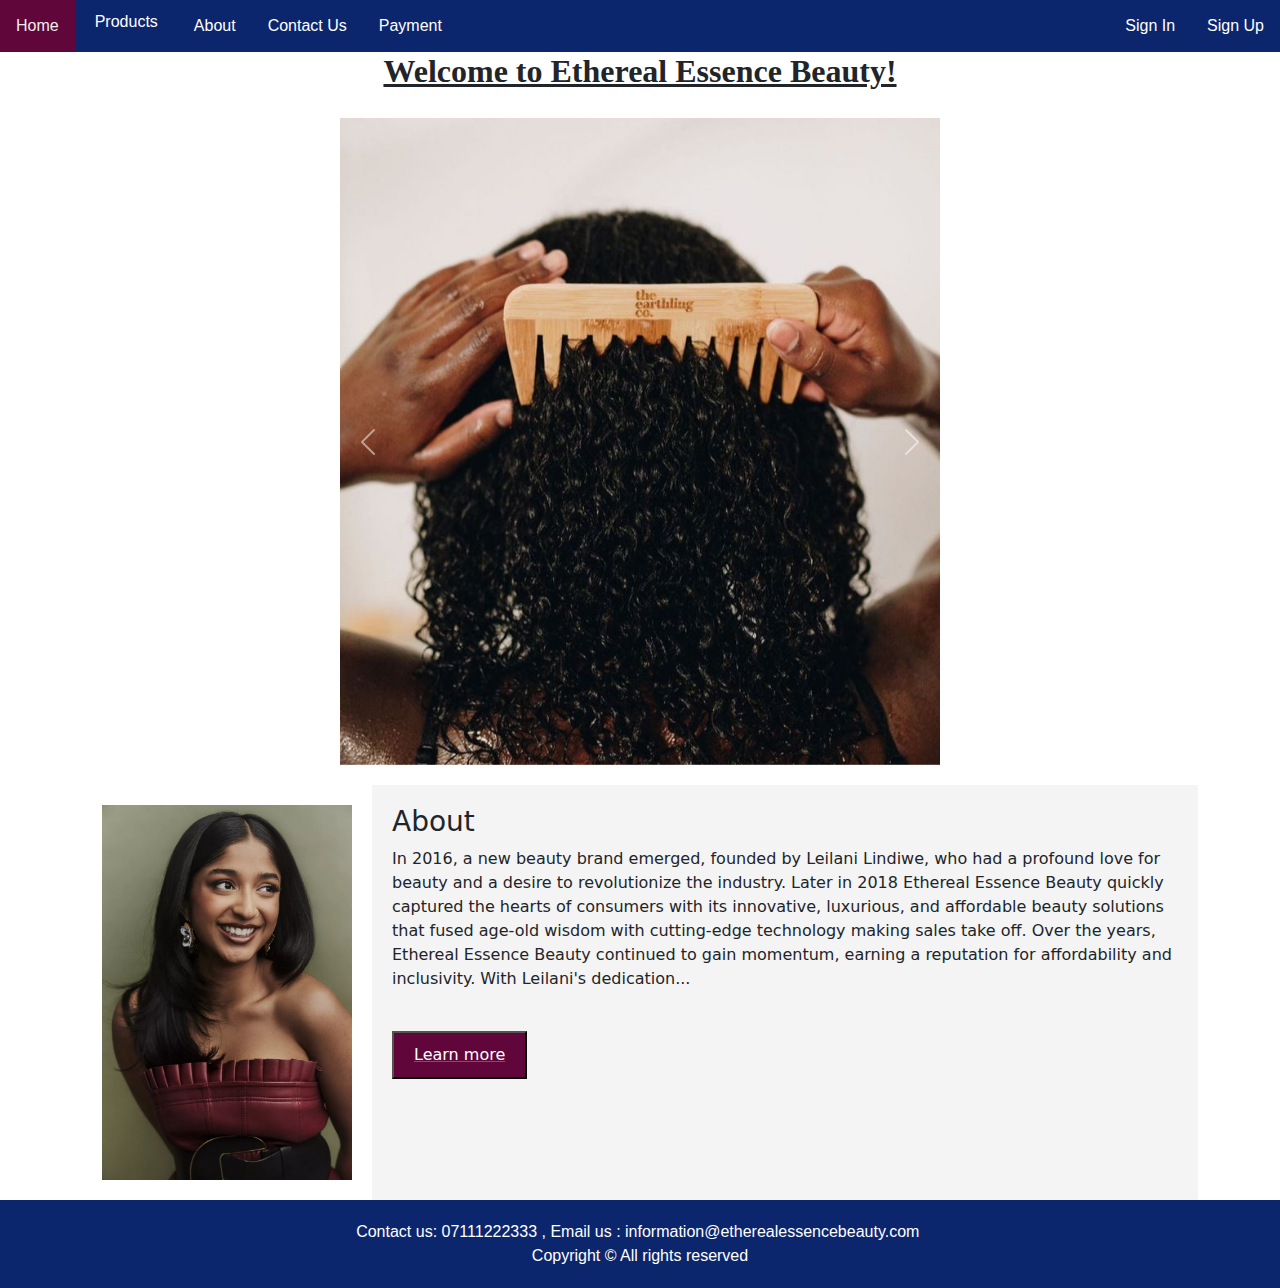
<file: index.html>
<!DOCTYPE html>
<html lang="en">
<head>
    <meta charset="UTF-8">
    <meta name="viewport" content="width=device-width, initial-scale=1.0">
    <title>home</title>
    <link rel="stylesheet" href="css/index.css"> <!--link to css file-->
    <link href="https://cdn.jsdelivr.net/npm/bootstrap@5.3.3/dist/css/bootstrap.min.css" rel="stylesheet" integrity="sha384-QWTKZyjpPEjISv5WaRU9OFeRpok6YctnYmDr5pNlyT2bRjXh0JMhjY6hW+ALEwIH" crossorigin="anonymous">
  </head>
</head>
<body>
    <script src="https://cdn.jsdelivr.net/npm/bootstrap@5.3.3/dist/js/bootstrap.bundle.min.js" integrity="sha384-YvpcrYf0tY3lHB60NNkmXc5s9fDVZLESaAA55NDzOxhy9GkcIdslK1eN7N6jIeHz" crossorigin="anonymous"></script>
    
    <script src="https://cdn.jsdelivr.net/npm/@popperjs/core@2.11.8/dist/umd/popper.min.js" integrity="sha384-I7E8VVD/ismYTF4hNIPjVp/Zjvgyol6VFvRkX/vR+Vc4jQkC+hVqc2pM8ODewa9r" crossorigin="anonymous"></script>
    <script src="https://cdn.jsdelivr.net/npm/bootstrap@5.3.3/dist/js/bootstrap.min.js" integrity="sha384-0pUGZvbkm6XF6gxjEnlmuGrJXVbNuzT9qBBavbLwCsOGabYfZo0T0to5eqruptLy" crossorigin="anonymous"></script>
    
    
    <nav class="topnav">
        <a href="index.html">Home</a>
        <div class="dropdown">
            <button class="dropbtn">Products 
                <i class="fa fa-caret-down"></i>
            </button>
            <div class="dropdown-content">
                <a href="products.html">All Products</a>
                <a href="haircare.html">Hair Care</a>
                <a href="makeup.html">Makeup</a>
                <a href="skincare.html">Skin Care</a>
            </div>
        </div>
        <a href="about.html">About</a>
        <a href="contact_us.html">Contact Us</a>
        <a href="payment.html">Payment</a>
        
        <div class="topnav-right">
            <a href="sign_in.html">Sign In</a>
            <a href="sign_up.html">Sign Up</a>
        </div>
    </nav>
    
    <h2><b>Welcome to Ethereal Essence Beauty!</b></h2>

    <div id="carouselExampleControls" class="carousel slide" data-bs-ride="carousel">
        <div class="carousel-inner">
            <div class="carousel-item active">
             
              <img src="images/Curly_Hair_Goals.jpeg" class="d-block w-100"alt="" class="image1">
  
            </div>
            <div class="carousel-item">
                <img src="images/shades.jpeg" class="d-block w-100"alt="" class="image2">
            </div>
            <div class="carousel-item">
                <img src="images/Clean_Girl_Aesthetic.jpeg" class="d-block w-100"alt="" class="image3">
  
            </div>
          </div>
        <button class="carousel-control-prev" type="button" data-bs-target="#carouselExampleControls" data-bs-slide="prev">
          <span class="carousel-control-prev-icon" aria-hidden="true"></span>
          <span class="visually-hidden">Previous</span>
        </button>
        <button class="carousel-control-next" type="button" data-bs-target="#carouselExampleControls" data-bs-slide="next">
          <span class="carousel-control-next-icon" aria-hidden="true"></span>
          <span class="visually-hidden">Next</span>
        </button>
      </div>
    <div class="container">
        <div class="image-container">
            <img src="images/owner.jpeg" alt="" class="image4"> 
         </div>

        <div class="sidebar">
            <h3>About</h3>
            <p>In 2016, a new beauty brand emerged, founded by Leilani Lindiwe, who had a profound love for beauty and a desire to revolutionize the industry. Later in 2018 Ethereal Essence Beauty quickly captured the hearts of consumers with its innovative, luxurious, and affordable beauty solutions that fused age-old wisdom with cutting-edge technology making sales take off. 
                Over the years, Ethereal Essence Beauty continued to gain momentum, earning a reputation for affordability and inclusivity. With Leilani's dedication...
            </p>
                <br>
                <a href="about.html">
                <button>Learn more</button>
                </a>
            </div>
    </div>
    
<footer class="col-md-12"> Contact us: 07111222333 , Email us : information@etherealessencebeauty.com&nbsp;
    <div class="row">
		<br>
      <div class="col-md-12">Copyright &copy; All rights reserved</div>
    </div>
</footer>
</body>
</html>
</file>
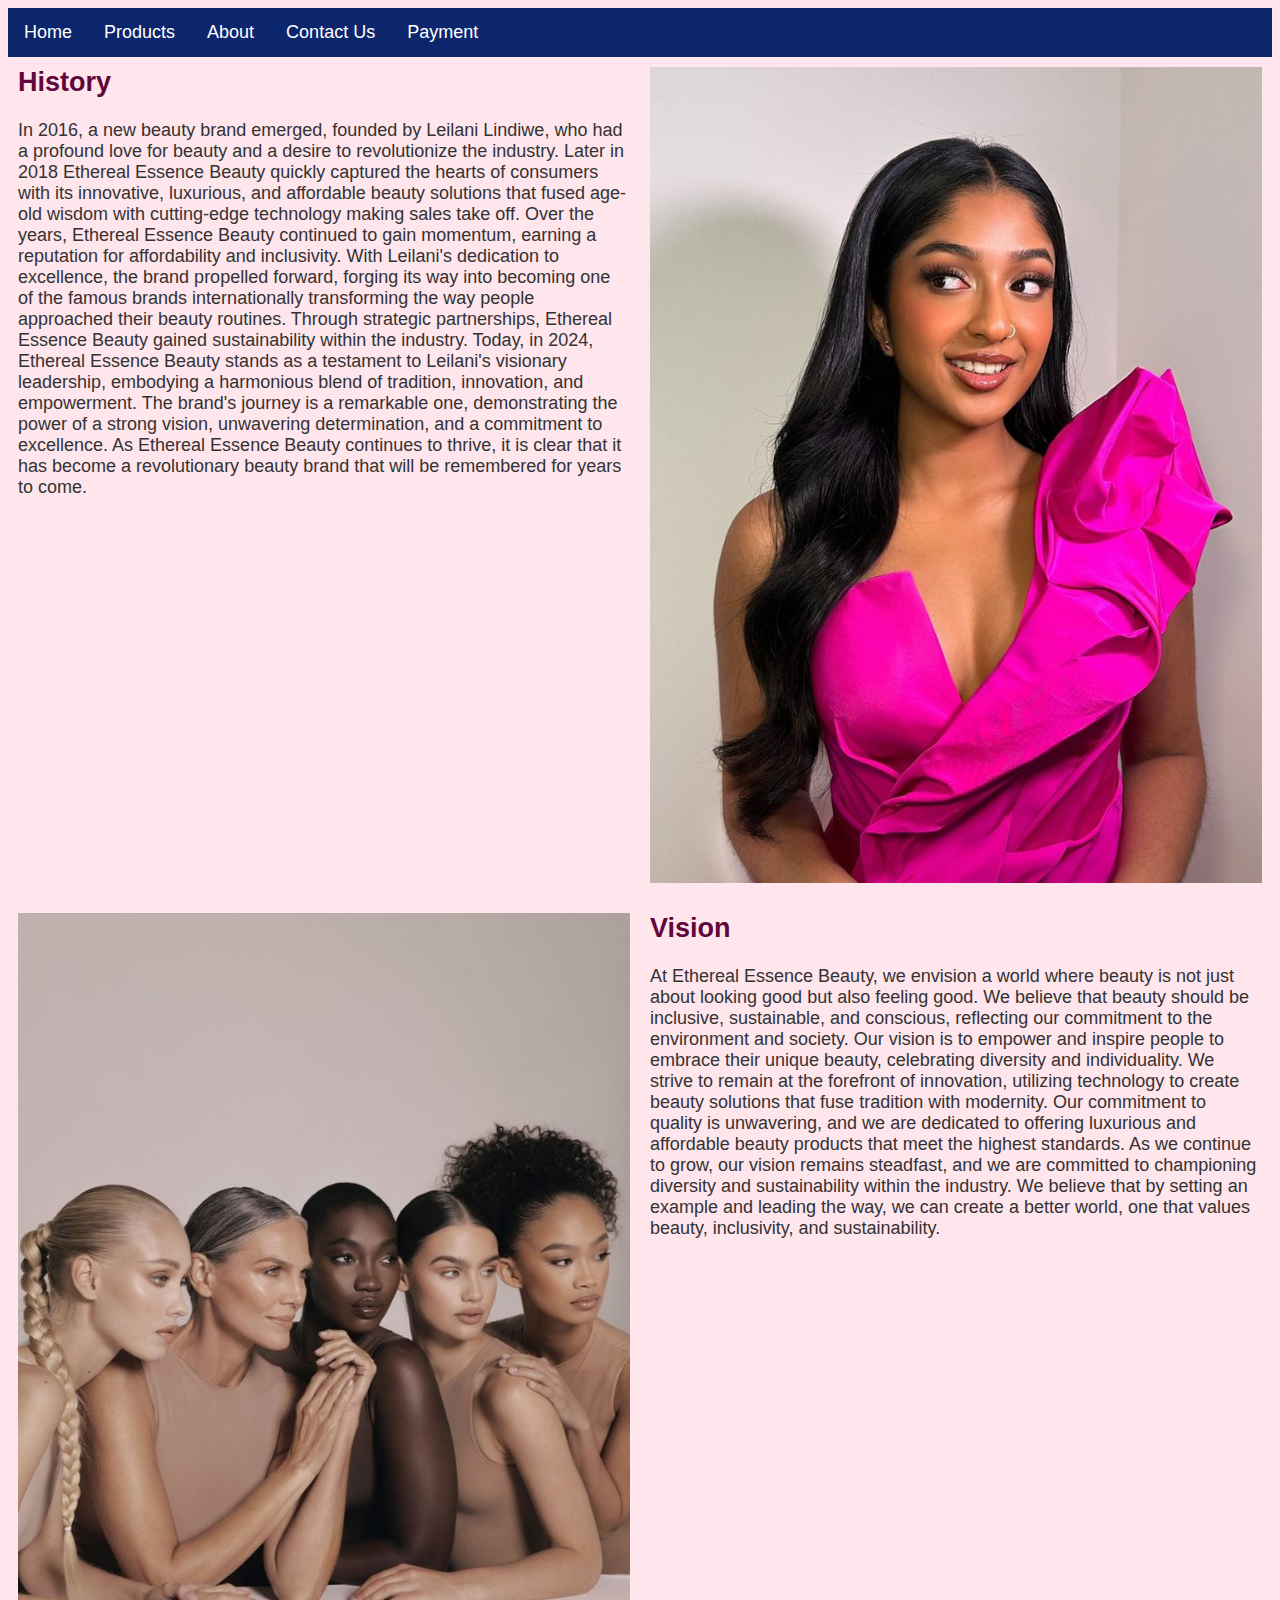
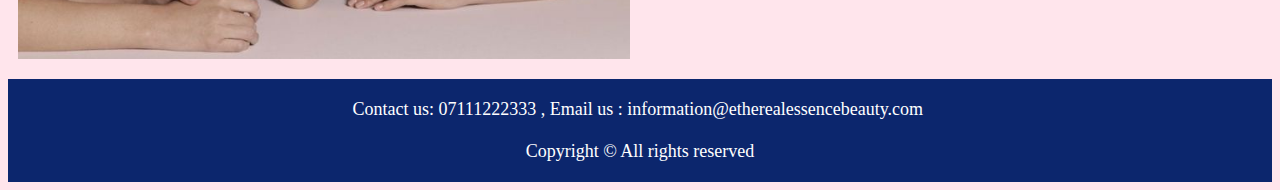
<file: about.html>
<!DOCTYPE html>
<html lang="en">
<head>
    <meta charset="UTF-8">
    <meta name="viewport" content="width=device-width, initial-scale=1.0">
    <link rel="stylesheet" href="css/about.css">
    
    <title>About</title>
    <div class="topnav">
        <a href="index.html">Home</a>
        <a href="products.html">Products</a>
        <a href="about.html">About</a>
        <a href="contact_us.html">Contact Us</a>
        <a href="payment.html">Payment</a>
        
       
    </div>
</head>
<body>
    
    <div class="container">
        <div class="column">
            <h2>History</h2>
            <p>In 2016, a new beauty brand emerged, founded by Leilani Lindiwe, who had a profound love for beauty and a desire to revolutionize the industry.
                 Later in 2018 Ethereal Essence Beauty quickly captured the hearts of consumers with its innovative, luxurious, and affordable beauty solutions that fused age-old wisdom with cutting-edge technology making sales take off. 
                Over the years, Ethereal Essence Beauty continued to gain momentum, earning a reputation for affordability and inclusivity. 
                With Leilani's dedication to excellence, the brand propelled forward, forging its way into becoming one of the famous brands internationally transforming the way people approached their beauty routines. 
                Through strategic partnerships, Ethereal Essence Beauty gained sustainability within the industry. Today, in 2024, Ethereal Essence Beauty stands as a testament to Leilani's visionary leadership, embodying a harmonious blend of tradition, innovation, and empowerment. The brand's journey is a remarkable one, demonstrating the power of a strong vision, unwavering determination, and a commitment to excellence. As Ethereal Essence Beauty continues to thrive, it is clear that it has become a revolutionary beauty brand that will be remembered for years to come.</p>
        </div>
        <div class="column">
            <img src="images/founder2.jpeg" alt="" class="image1">
        </div>
    </div>
    <div class="container">
        
    <div class="column">
           <img src="images/inclusivity.jpeg" alt="" class="image1">
</div>
    <div class="column">
            <h2>Vision</h2>
            <p>At Ethereal Essence Beauty, we envision a world where beauty is not just about looking good but also feeling good. 
                We believe that beauty should be inclusive, sustainable, and conscious, reflecting our commitment to the environment and society. 
                Our vision is to empower and inspire people to embrace their unique beauty, celebrating diversity and individuality.
                We strive to remain at the forefront of innovation, utilizing technology to create beauty solutions that fuse tradition with modernity. 
                Our commitment to quality is unwavering, and we are dedicated to offering luxurious and affordable beauty products that meet the highest standards.
                As we continue to grow, our vision remains steadfast, and we are committed to championing diversity and sustainability within the industry. 
                We believe that by setting an example and leading the way, we can create a better world, one that values beauty, inclusivity, and sustainability.</p>
        </div>
        
    </div>
    
</body>
<footer class="col-md-12"> Contact us: 07111222333 , Email us : information@etherealessencebeauty.com&nbsp;
    <div class="row">
		<br>
      <div class="col-md-12">Copyright &copy; All rights reserved</div>
    </div>
  </footer>
</html>
</file>
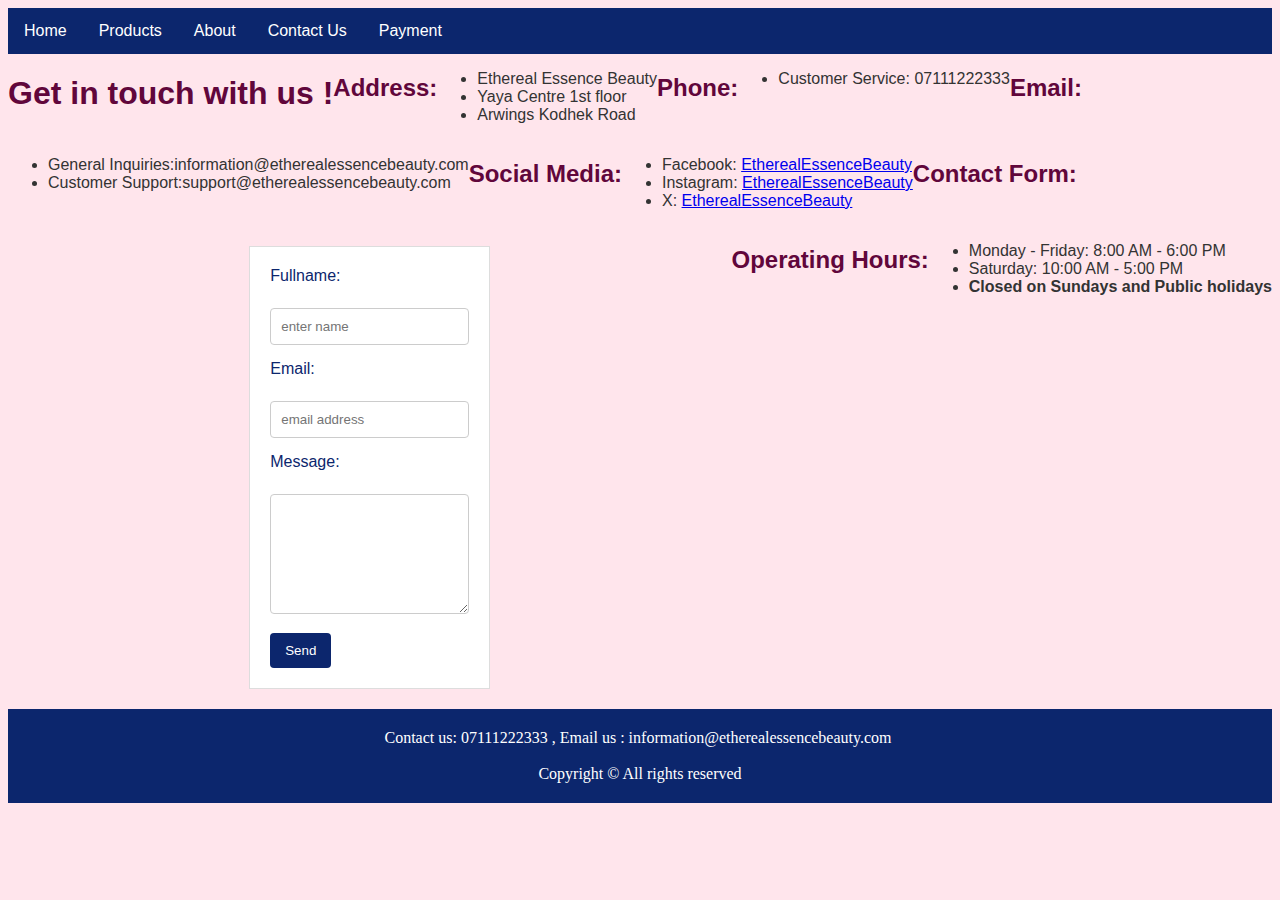
<file: contact_us.html>
<!DOCTYPE html>
<html lang="en">
<head>
    <meta charset="UTF-8">
    <meta name="viewport" content="width=device-width, initial-scale=1.0">
    <title>Contact Us</title>
    <link rel="stylesheet" href="css/contact_us.css">
    
</head>
<body>
    <div class="topnav">
        <a href="index.html">Home</a>
        <a href="products.html">Products</a>
        <a href="about.html">About</a>
        <a href="contact_us.html">Contact Us</a>
        <a href="payment.html">Payment</a>
        
       
    </div>
   
    <div class="container">
        <h1>Get in touch with us !</h1>
        
        <h2>Address:</h2>
        <ul>
            <li>Ethereal Essence Beauty</li>
            <li> Yaya Centre 1st floor</li>
            <li>Arwings Kodhek Road</li>
            
        </ul>
        
        <h2>Phone:</h2>
        <ul>
            <li>Customer Service: 07111222333</li>
        </ul>
        
        <h2>Email:</h2>
        <ul>
            <li>General Inquiries:information@etherealessencebeauty.com</a></li>
            <li>Customer Support:support@etherealessencebeauty.com</a></li>
        </ul>
        
        <h2>Social Media:</h2>
        <ul>
            <li>Facebook: <a href="https://www.facebook.com/EtherealEssencesss">EtherealEssenceBeauty</a></li>
            <li>Instagram: <a href="https://www.instagram.com/EtherealEssencesss">EtherealEssenceBeauty</a></li>
            <li>X: <a href="https://twitter.com/EtherealEssencesss">EtherealEssenceBeauty</a></li>
        </ul>
        
        <h2>Contact Form:</h2>
        <form action="">
            <label for="Fn">Fullname:</label><br>
            <input type ="text" id = "Fn"placeholder="enter name"><br>
    
            <label for="email">Email:</label><br>
            <input type ="text" id = "email"placeholder="email address"><br>

            <label for="message">Message:</label><br>
            <textarea id="message" name="message" rows="4" required></textarea><br>

            <input type="submit" value="Send">
            
    
        </form>

        
        <h2>Operating Hours:</h2>
        <ul>
            <li>Monday - Friday: 8:00 AM - 6:00 PM</li>
            <li>Saturday: 10:00 AM - 5:00 PM</li>
            <li><b>Closed on Sundays and Public holidays</b></li>
        </ul>
    </div>
</body>
<footer class="col-md-12"> Contact us: 07111222333 , Email us : information@etherealessencebeauty.com&nbsp;
    <div class="row">
		<br>
      <div class="col-md-12">Copyright &copy; All rights reserved</div>
    </div>
  </footer>
</html>
</file>
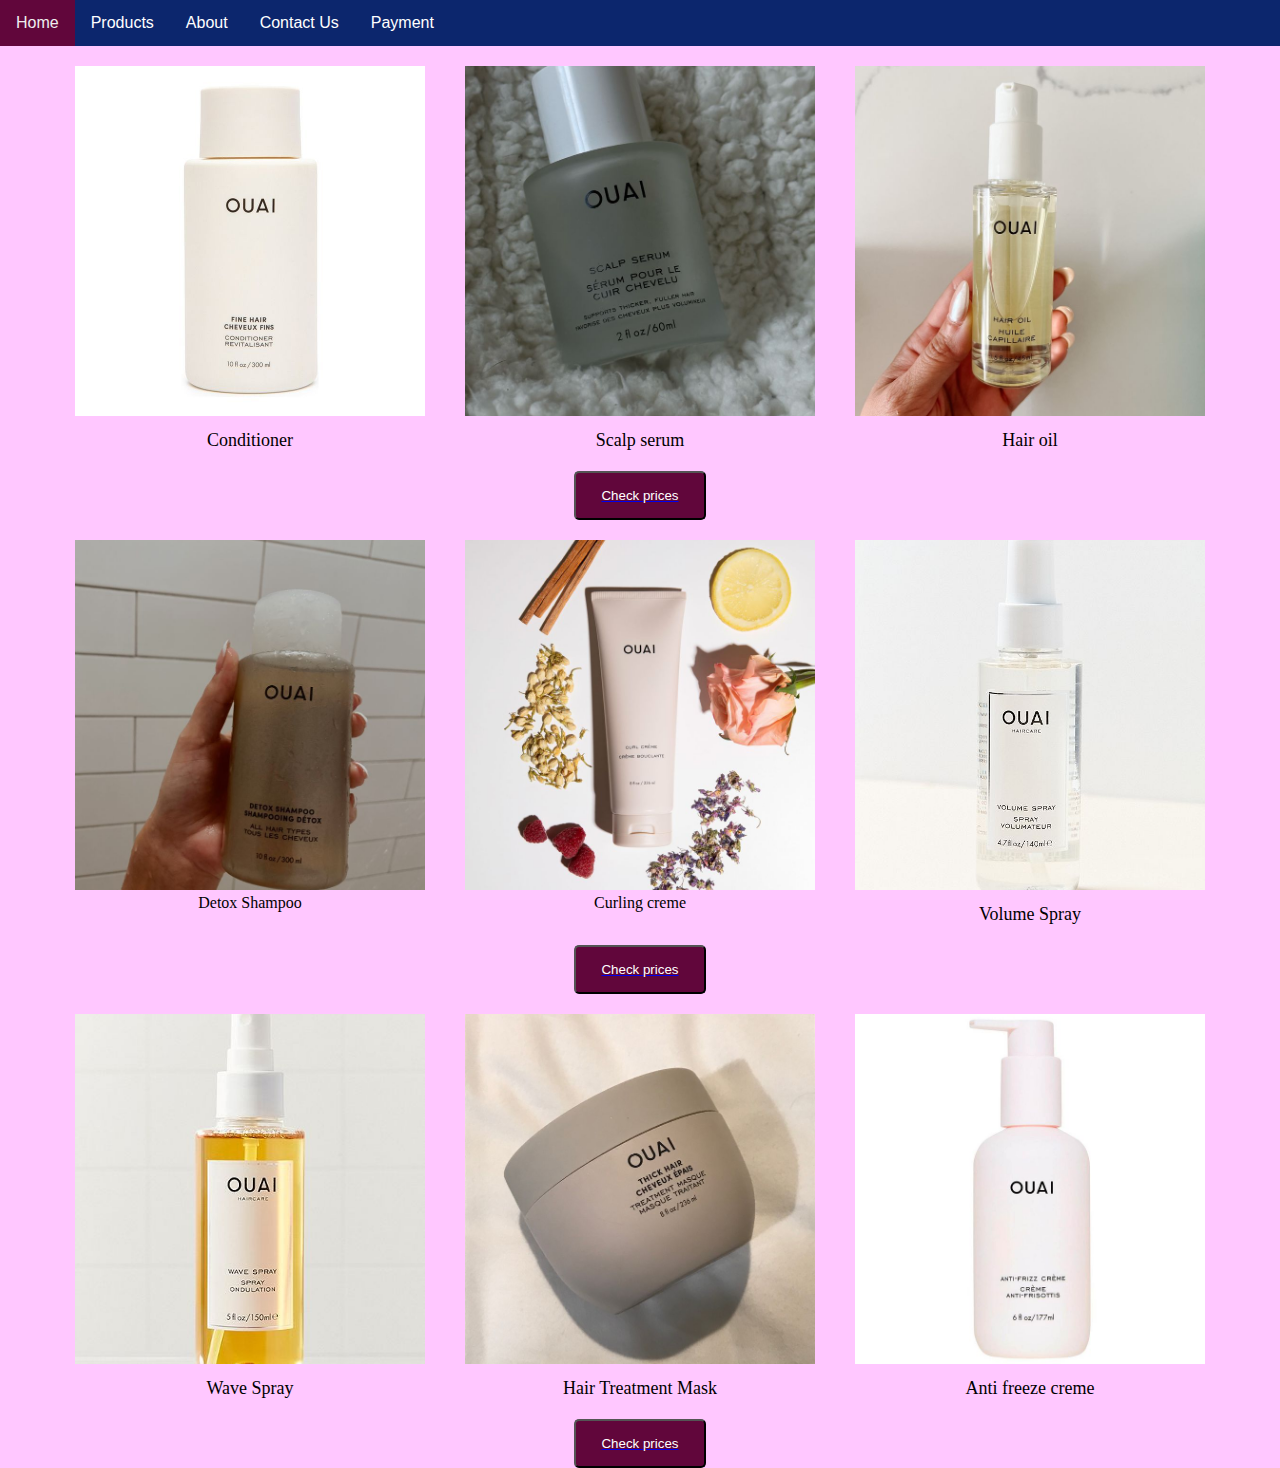
<file: haircare.html>
<!DOCTYPE html>
<html lang="en">
<head>
    <meta charset="UTF-8">
    <meta name="viewport" content="width=device-width, initial-scale=1.0">
    <title>Hair care</title>
    <link rel="stylesheet" href="css/products.css">
    <div class="topnav">
        <a href="index.html">Home</a>
        <a href="products.html">Products</a>
        <a href="about.html">About</a>
        <a href="contact_us.html">Contact Us</a>
        <a href="payment.html">Payment</a>
        
       
    </div>
   
</head>
<body>
    <div class="container">
        <div class="row image-row">
            <div class="image-container">
                <img src="images/conditioner.jpeg" alt="" class="image1">
                <p class="caption">Conditioner</p>
            </div>
            <div class="image-container">
                <img src="images/scalp_serum.jpeg" alt="" class="image2">
                <p class="caption">Scalp serum</p>
            </div>
            <div class="image-container">
                <img src="images/Hair_oil.jpeg" alt="" class="image3">
                <p class="caption">Hair oil</p>
            </div>
        </div>
    </div>
    <a href="payment.html">
    <button >Check prices</button>
    </a>
    <div class="container">
        <div class="row image-row">
            <div class="image-container">
                <img src="images/detox_shampoo.jpeg" alt="" class="image1">
                <p class="caption2">Detox Shampoo</p>
            </div>
            <div class="image-container">
                <img src="images/curl_creme.jpeg" alt="" class="image2">
                <p class="caption2">Curling creme</p>
            </div>
            <div class="image-container">
                <img src="images/volume_spray.jpeg" alt="" class="image3">
                <p class="caption">Volume Spray</p>
            </div>
        </div>
    </div>
    <a href="payment.html">
        <button >Check prices</button>
        </a>
    <div class="container">
        <div class="row image-row">
            <div class="image-container">
                <img src="images/wave_spray.jpeg" alt="" class="image1">
                <p class="caption">Wave Spray</p>
            </div>
            <div class="image-container">
                <img src="images/hair_mask.jpeg" alt="" class="image2">
                <p class="caption">Hair Treatment Mask</p>
            </div>
            <div class="image-container">
                <img src="images/anti_freeze.jpeg" alt="" class="image3">
                <p class="caption">Anti freeze creme</p>
            </div>
        </div>
    </div>
    <a href="payment.html">
        <button >Check prices</button>
        </a>
   
    
    
</body>

</html>
</file>
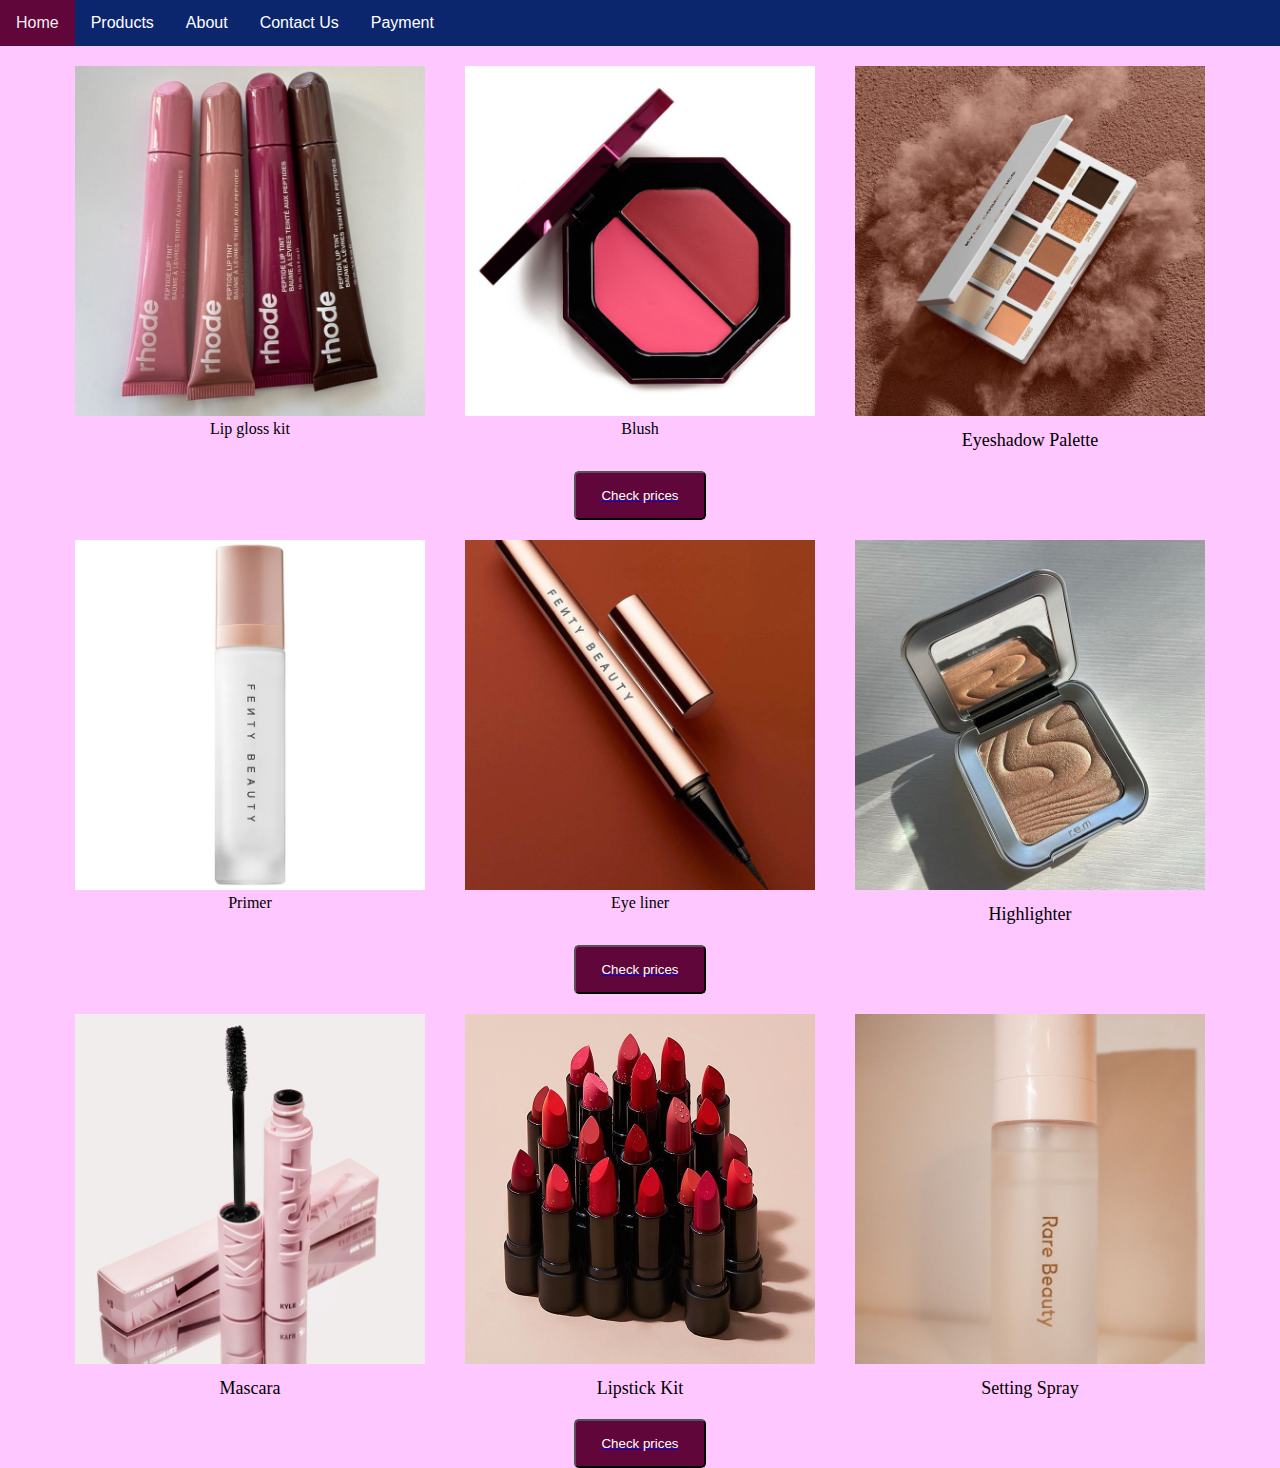
<file: makeup.html>
<!DOCTYPE html>
<html lang="en">
<head>
    <meta charset="UTF-8">
    <meta name="viewport" content="width=device-width, initial-scale=1.0">
    <title>Hair care</title>
    <link rel="stylesheet" href="css/products.css">
    <div class="topnav">
        <a href="index.html">Home</a>
        <a href="products.html">Products</a>
        <a href="about.html">About</a>
        <a href="contact_us.html">Contact Us</a>
        <a href="payment.html">Payment</a>
        
       
    </div>
   
</head>
<body>
    <div class="container">
        <div class="row image-row">
            <div class="image-container">
                <img src="images/lip_treatment.jpeg" alt="" class="image1">
                <p class="caption2">Lip gloss kit</p>
            </div>
            <div class="image-container">
                <img src="images/blush.jpeg" alt="" class="image2">
                <p class="caption2">Blush</p>
            </div>
            <div class="image-container">
                <img src="images/eyeshadow_palette.jpeg" alt="" class="image3">
                <p class="caption">Eyeshadow Palette</p>
            </div>
        </div>
    </div>
    <a href="payment.html">
    <button >Check prices</button>
    </a>
    <div class="container">
        <div class="row image-row">
            <div class="image-container">
                <img src="images/primer.jpeg" alt="" class="image1">
                <p class="caption2">Primer</p>
            </div>
            <div class="image-container">
                <img src="images/eye_liner.jpeg" alt="" class="image2">
                <p class="caption2">Eye liner</p>
            </div>
            <div class="image-container">
                <img src="images/highlighter.jpeg" alt="" class="image3">
                <p class="caption">Highlighter</p>
            </div>
        </div>
    </div>
    <a href="payment.html">
        <button >Check prices</button>
        </a>
    <div class="container">
        <div class="row image-row">
            <div class="image-container">
                <img src="images/mascara.jpeg" alt="" class="image1">
                <p class="caption">Mascara</p>
            </div>
            <div class="image-container">
                <img src="images/lipstick_kit.jpeg" class="image2">
                <p class="caption">Lipstick Kit</p>
            </div>
            <div class="image-container">
                <img src="images/setting_spray.jpeg" alt="" class="image3">
                <p class="caption">Setting Spray</p>
            </div>
        </div>
    </div>
    <a href="payment.html">
        <button >Check prices</button>
        </a>
   
    
    
</body>

</html>
</file>
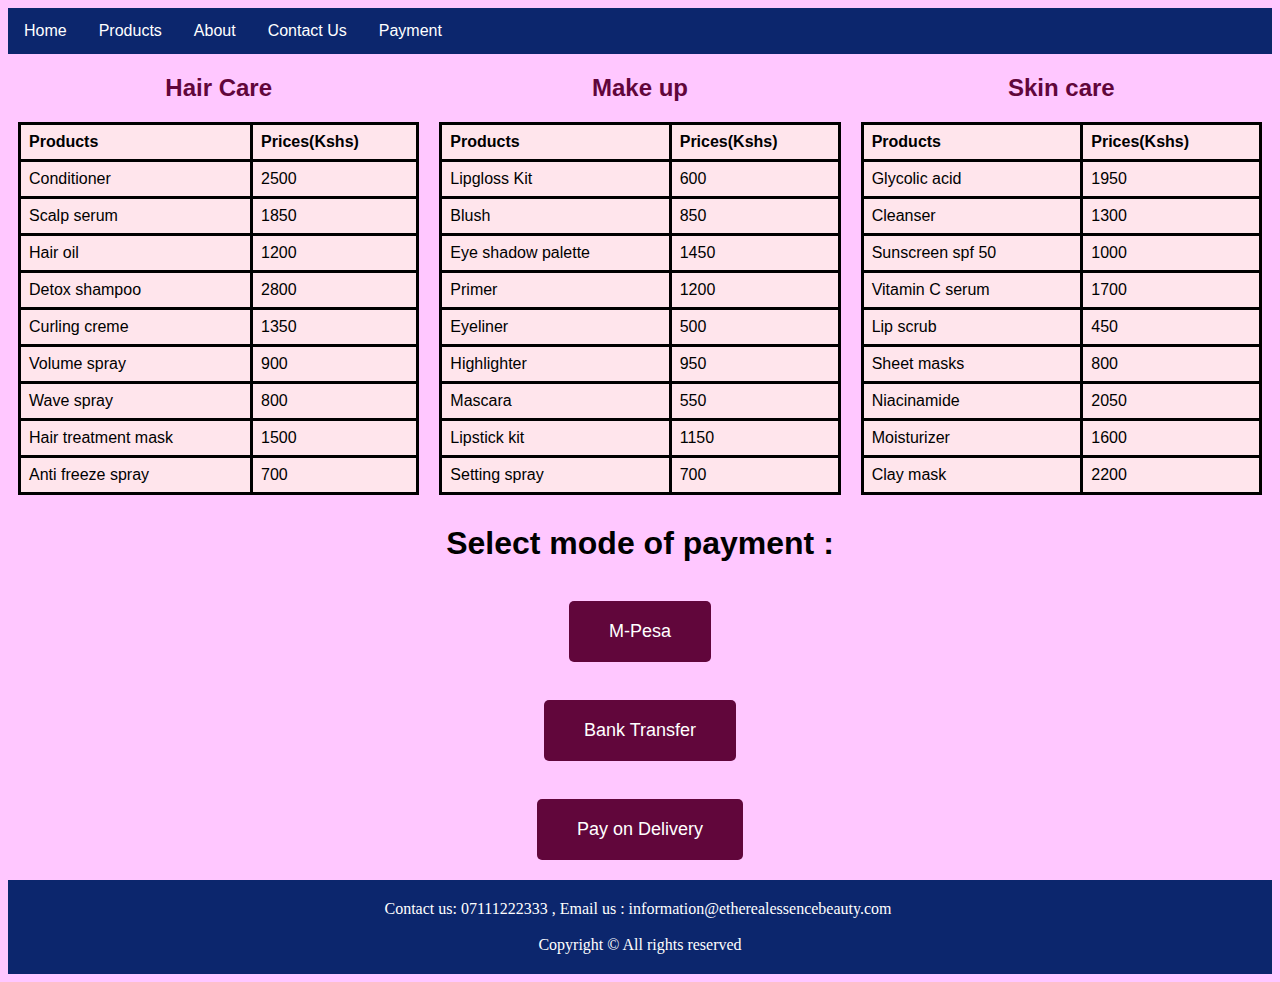
<file: payment.html>
<!DOCTYPE html>
<html lang="en">
<head>
    <meta charset="UTF-8">
    <meta name="viewport" content="width=device-width, initial-scale=1.0">
    <link rel="stylesheet" href="css/payment.css">
    <title>Payment</title>
    <div class="topnav">
        <a href="index.html">Home</a>
        <a href="products.html">Products</a>
        <a href="about.html">About</a>
        <a href="contact_us.html">Contact Us</a>
        <a href="payment.html">Payment</a>
        
       
    </div>
</head>
<body>
    <div class="container">
        <div class="table-container">
            <h2>Hair Care</h2>
            <table>
                <tr>
                    <th>Products</th>
                    <th>Prices(Kshs)</th>
                </tr>
                <tr>
                    <td>Conditioner</td>
                    <td>2500</td>
                  </tr>
                  <tr>
                    <td>Scalp serum</td>
                    <td>1850</td>
                  </tr>
                  <tr>
                    <td>Hair oil</td>
                    <td>1200</td>
                  </tr>
                  <tr>
                    <td>Detox shampoo</td>
                    <td>2800</td>
                  </tr>
                  <tr>
                    <td>Curling creme</td>
                    <td>1350</td>
                  </tr>
                  <tr>
                    <td>Volume spray</td>
                    <td>900</td>
                  </tr>
                  <tr>
                    <td>Wave spray</td>
                    <td>800</td>
                  </tr>
                  <tr>
                    <td>Hair treatment mask</td>
                    <td>1500</td>
                  </tr>
                  <tr>
                    <td>Anti freeze spray</td>
                    <td>700</td>
                  </tr>
            </table>
        </div>

        <div class="table-container">
            <h2>Make up</h2>
            <table>
                <tr>
                    <th>Products</th>
                    <th>Prices(Kshs)</th>
                </tr>
                <tr>
                    <td>Lipgloss Kit</td>
                    <td>600</td>
                  </tr>
                  <tr>
                    <td>Blush</td>
                    <td>850</td>
                  </tr>
                  <tr>
                    <td>Eye shadow palette</td>
                    <td>1450</td>
                  </tr>
                  <tr>
                    <td>Primer</td>
                    <td>1200</td>
                  </tr>
                  <tr>
                    <td>Eyeliner</td>
                    <td>500</td>
                  </tr>
                  <tr>
                    <td>Highlighter</td>
                    <td>950</td>
                  </tr>
                  <tr>
                    <td>Mascara</td>
                    <td>550</td>
                  </tr>
                  <tr>
                    <td>Lipstick kit</td>
                    <td>1150</td>
                  </tr>
                  <tr>
                    <td>Setting spray</td>
                    <td>700</td>
                  </tr>
            </table>
        </div>

        <div class="table-container">
            <h2>Skin care</h2>
            <table>
                <tr>
                    <th>Products</th>
                    <th>Prices(Kshs)</th>
                </tr>
                <tr>
                    <td>Glycolic acid</td>
                    <td>1950</td>
                  </tr>
                  <tr>
                    <td>Cleanser</td>
                    <td>1300</td>
                  </tr>
                  <tr>
                    <td>Sunscreen spf 50</td>
                    <td>1000</td>
                  </tr>
                  <tr>
                    <td>Vitamin C serum</td>
                    <td>1700</td>
                  </tr>
                  <tr>
                    <td>Lip scrub</td>
                    <td>450</td>
                  </tr>
                  <tr>
                    <td>Sheet masks</td>
                    <td>800</td>
                  </tr>
                  <tr>
                    <td>Niacinamide</td>
                    <td>2050</td>
                  </tr>
                  <tr>
                    <td>Moisturizer</td>
                    <td>1600</td>
                  </tr>
                  <tr>
                    <td>Clay mask</td>
                    <td>2200</td>
                  </tr>
            </table>
        </div>
    
       
    </div>
    
   
        
        <form action="">
            <div class="payment-methods">
                <h1>Select mode of payment :</h1><br>
                <button type="button" class="payment-option" onclick="selectPayment('mpesa')">M-Pesa</button> <br><br>
                <button type="button" class="payment-option" onclick="selectPayment('bank_transfer')">Bank Transfer</button><br><br>
                <button type="button" class="payment-option" onclick="selectPayment('cash_on_delivery')">Pay on Delivery</button>
            </div>

            
        </form>
    

</body>
<footer class="col-md-12"> Contact us: 07111222333 , Email us : information@etherealessencebeauty.com&nbsp;
    <div class="row">
		<br>
      <div class="col-md-12">Copyright &copy; All rights reserved</div>
    </div>
  </footer>
</html>
</file>
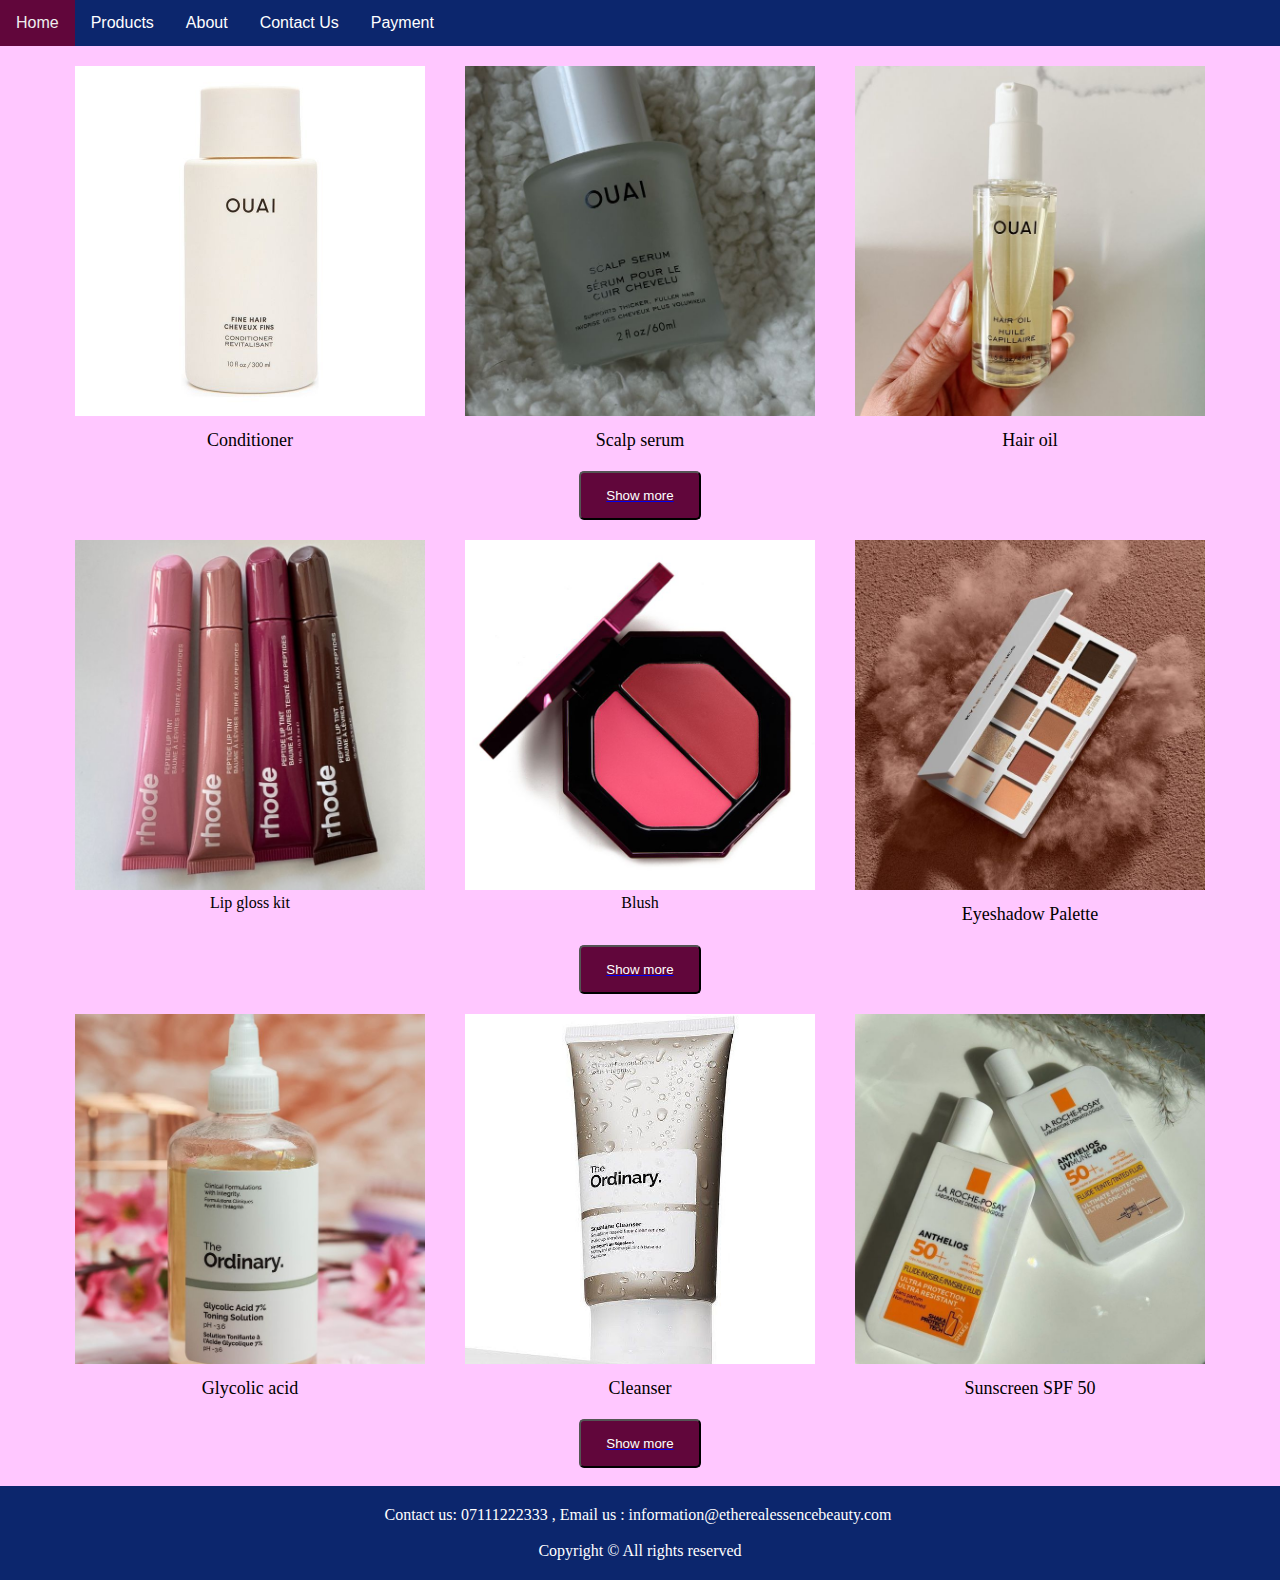
<file: products.html>
<!DOCTYPE html>
<html lang="en">
<head>
    <meta charset="UTF-8">
    <meta name="viewport" content="width=device-width, initial-scale=1.0">
    <title>Products</title>
    <link rel="stylesheet" href="css/products.css">
</head>
<body>
    <div class="topnav">
        <a href="index.html">Home</a>
        <a href="products.html">Products</a>
        <a href="about.html">About</a>
        <a href="contact_us.html">Contact Us</a>
        <a href="payment.html">Payment</a>
        
       
    </div>
<div class="container">
    <div class="row image-row">
        <div class="image-container">
            <img src="images/conditioner.jpeg" alt="" class="image1">
            <p class="caption">Conditioner</p>
        </div>
        <div class="image-container">
            <img src="images/scalp_serum.jpeg" alt="" class="image2">
            <p class="caption">Scalp serum</p>
        </div>
        <div class="image-container">
            <img src="images/Hair_oil.jpeg" alt="" class="image3">
            <p class="caption">Hair oil</p>
        </div>
    </div>
</div>
<a href="haircare.html">
<button >Show more</button>
</a>
<div class="container">
    <div class="row image-row">
        <div class="image-container">
            <img src="images/lip_treatment.jpeg" alt="" class="image1">
            <p class="caption2">Lip gloss kit</p>
        </div>
        <div class="image-container">
            <img src="images/blush.jpeg" alt="" class="image2">
            <p class="caption2">Blush</p>
        </div>
        <div class="image-container">
            <img src="images/eyeshadow_palette.jpeg" alt="" class="image3">
            <p class="caption">Eyeshadow Palette</p>
        </div>
    </div>
</div>
<a href="makeup.html">
    <button >Show more</button>
    </a>
<div class="container">
    <div class="row image-row">
        <div class="image-container">
            <img src="images/glycolic_acid.jpeg" alt="" class="image1">
            <p class="caption">Glycolic acid</p>
        </div>
        <div class="image-container">
            <img src="images/cleanser.jpeg" alt="" class="image2">
            <p class="caption">Cleanser</p>
        </div>
        <div class="image-container">
            <img src="images/sunscreen.jpeg" alt="" class="image3">
            <p class="caption">Sunscreen SPF 50</p>
        </div>
    </div>
</div>
<a href="skincare.html">
    <button >Show more</button>
    </a>
</body>
<br>
	
<footer class="col-md-12"> Contact us: 07111222333 , Email us : information@etherealessencebeauty.com&nbsp;
    <div class="row">
		<br>
      <div class="col-md-12">Copyright &copy; All rights reserved</div>
    </div>
  </footer>
</html>
</file>
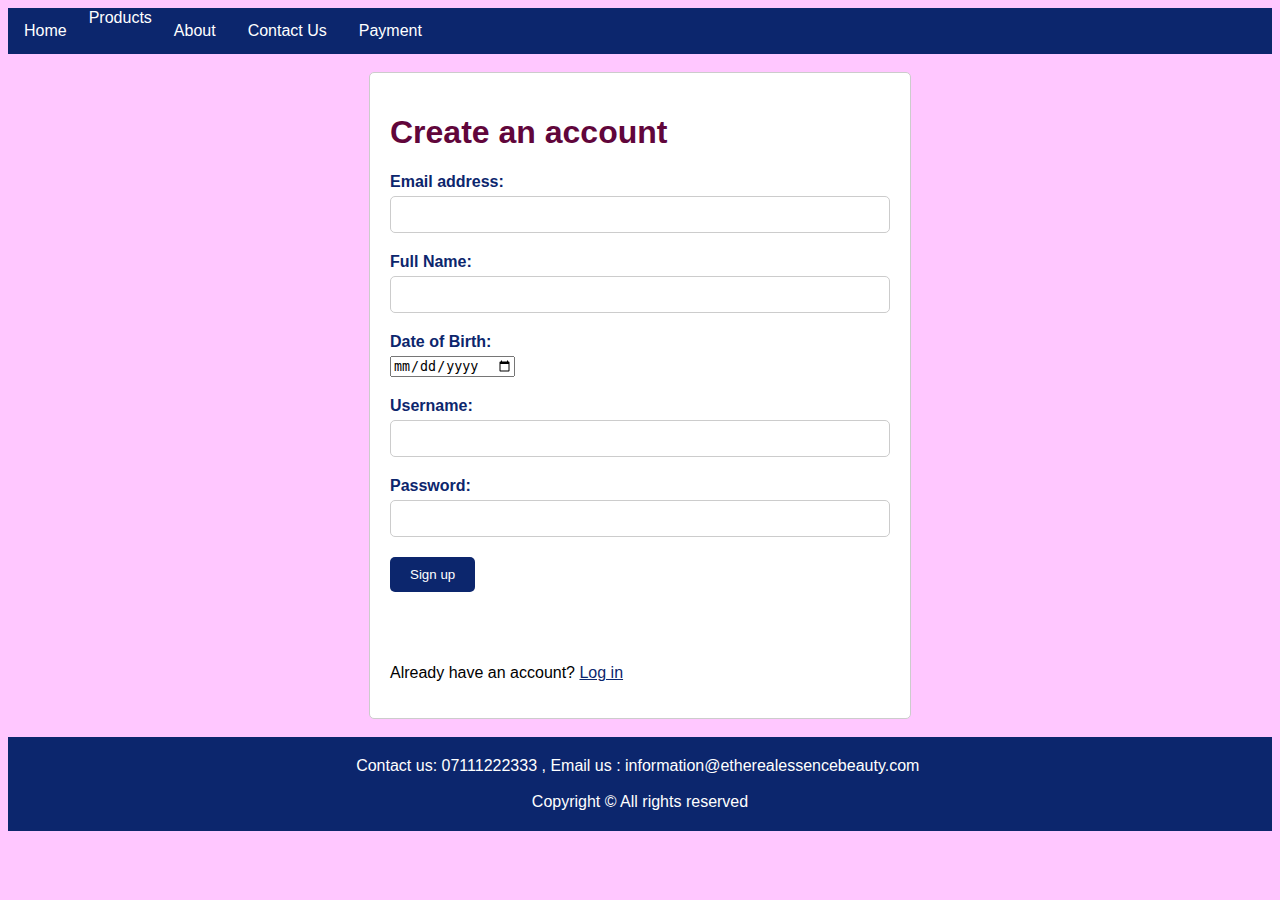
<file: sign_up.html>
<!DOCTYPE html>
<html lang="en">
<head>
  <meta charset="UTF-8">
  <meta name="viewport" content="width=device-width, initial-scale=1.0">
  <title>Sign up</title>
  <link rel="stylesheet" href="css/form.css">
</head>
<body>
  <nav class="topnav">
    <a href="index.html">Home</a>
    <div class="dropdown">
        <button class="dropbtn">Products 
            <i class="fa fa-caret-down"></i>
        </button>
        <div class="dropdown-content">
            <a href="products.html">All Products</a>
            <a href="haircare.html">Hair Care</a>
            <a href="makeup.html">Makeup</a>
            <a href="skincare.html">Skin Care</a>
        </div>
    </div>
    <a href="about.html">About</a>
    <a href="contact_us.html">Contact Us</a>
    <a href="payment.html">Payment</a>
    
   
</nav>
<br>
  <div class="container">
    <h1>Create an account </h1>
    <form action="#" method="post">
      <div class="form-group">
        <label for="email">Email address:</label>
        <input type="text" id="email" name="email" required>
      </div>
      <div class="form-group">
        <label for="full-name">Full Name:</label>
        <input type="text" id="full-name" name="full-name" required>
      </div>
      <div class = "form-group">
        <label for="dob">Date of Birth:</label>
        <input type="date" id="dob" name="dob" required>
      </div>
     <div class="form-group">
        <label for="username">Username:</label>
        <input type="text" id="username" name="username" required>
      </div>
      <div class = "form-group">
        <label for = "password">Password:</label>
        <input type = "password" id="password" name = "password" required>
      </div>
     <div class="form-group">
        <input type="submit" value="Sign up">
      </div>
    </form>
    <br>
    <br>
    <p>Already have an account? <a href="sign_in.html">Log in</a></p>
  </div>
<br>
  <footer class="col-md-12"> Contact us: 07111222333 , Email us : information@etherealessencebeauty.com&nbsp;
    <div class="row">
		<br>
      <div class="col-md-12">Copyright &copy; All rights reserved</div>
    </div>
</footer>
</body>
</html>
</file>
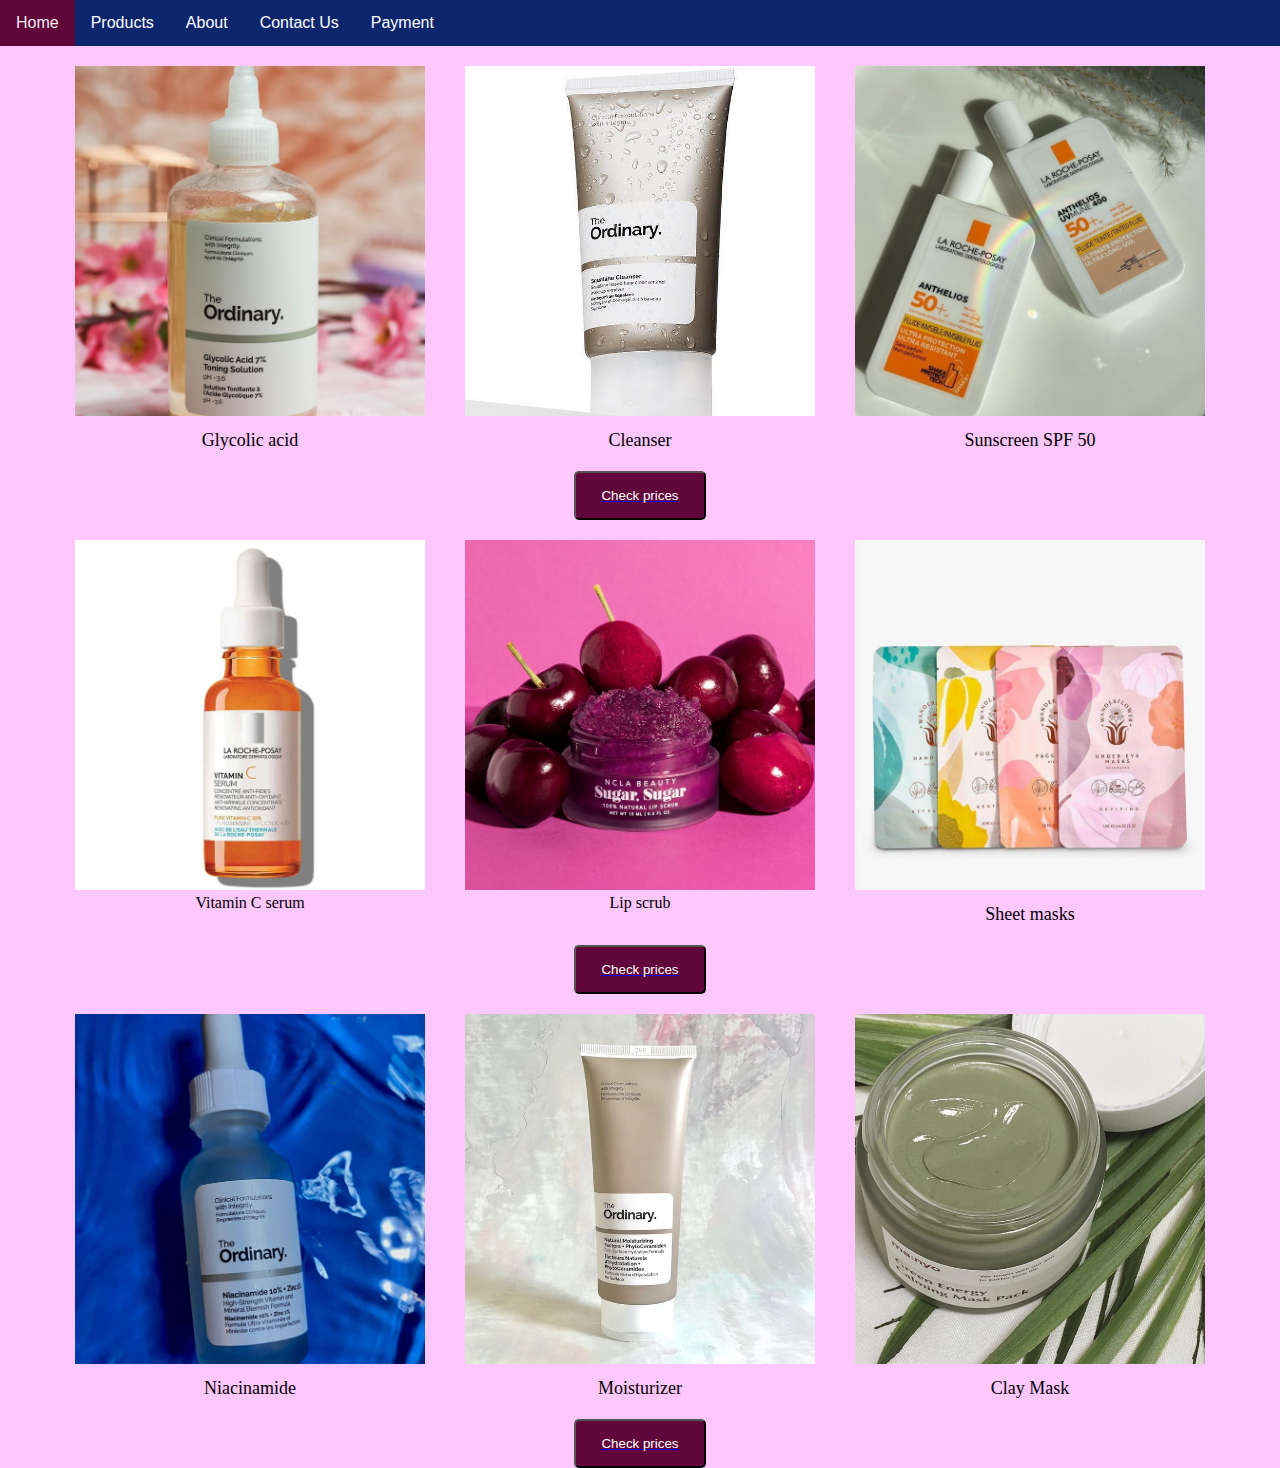
<file: skincare.html>
<!DOCTYPE html>
<html lang="en">
<head>
    <meta charset="UTF-8">
    <meta name="viewport" content="width=device-width, initial-scale=1.0">
    <title>Skin care</title>
    <link rel="stylesheet" href="css/products.css">
    <div class="topnav">
        <a href="index.html">Home</a>
        <a href="products.html">Products</a>
        <a href="about.html">About</a>
        <a href="contact_us.html">Contact Us</a>
        <a href="payment.html">Payment</a>
        
       
    </div>
   
</head>
<body>
    <div class="container">
        <div class="row image-row">
            <div class="image-container">
                <img src="images/glycolic_acid.jpeg" alt="" class="image1">
                <p class="caption">Glycolic acid</p>
            </div>
            <div class="image-container">
                <img src="images/cleanser.jpeg" alt="" class="image2">
                <p class="caption">Cleanser</p>
            </div>
            <div class="image-container">
                <img src="images/sunscreen.jpeg" alt="" class="image3">
                <p class="caption">Sunscreen SPF 50</p>
            </div>
        </div>
    </div>
    <a href="payment.html">
    <button >Check prices</button>
    </a>
    <div class="container">
        <div class="row image-row">
            <div class="image-container">
                <img src="images/vitamin_c.jpeg" alt="" class="image1">
                <p class="caption2">Vitamin C serum</p>
            </div>
            <div class="image-container">
                <img src="images/lip_scrub.jpeg" alt="" class="image2">
                <p class="caption2">Lip scrub</p>
            </div>
            <div class="image-container">
                <img src="images/sheet_masks.jpeg" alt="" class="image3">
                <p class="caption">Sheet masks</p>
            </div>
        </div>
    </div>
    <a href="payment.html">
        <button >Check prices</button>
        </a>
    <div class="container">
        <div class="row image-row">
            <div class="image-container">
                <img src="images/niacinamide.jpeg" alt="" class="image1">
                <p class="caption">Niacinamide</p>
            </div>
            <div class="image-container">
                <img src="images/moisturizer.jpeg" alt="" class="image2">
                <p class="caption">Moisturizer</p>
            </div>
            <div class="image-container">
                <img src="images/clay_mask.jpeg" alt="" class="image3">
                <p class="caption">Clay Mask</p>
            </div>
        </div>
    </div>
    <a href="payment.html">
        <button >Check prices</button>
        </a>
   
    
    
</body>
</html>
</file>
<file: css/index.css>
* {
    margin: 0;
    padding: 0;
}

body{
    background-color: #ffc7ff;
    font-family: Arial, sans-serif; 
}


.topnav{
    background-color: #0c266d;
    overflow: hidden;
    font-family: 'Franklin Gothic Medium', 'Arial Narrow', Arial, sans-serif;
}

.topnav a{
    color: #fff;
    float: left;
    display: block;
    text-decoration: none;
    text-align: left;
    padding: 14px 16px;
}
.topnav a:hover{
    color: rgb(238, 238, 238);
    background-color: #61063b;
    text-decoration: none;
}

.topnav-right{
    float: right;
}
.dropdown {
    float: left;
    overflow: hidden;
}

.dropdown .dropbtn {
    font-size: 16px;
    border: none;
    outline: none;
    color: white;
    background-color: inherit;
    font-family: inherit;
    margin: 0;
}

.dropdown-content {
    display: none;
    position: absolute;
    background-color: #f9f9f9;
    min-width: 160px;
    box-shadow: 0px 8px 16px 0px rgba(0,0,0,0.2);
    z-index: 1;
}

.dropdown-content a {
    float: none;
    color: black;
    padding: 12px 16px;
    text-decoration: none;
    display: block;
    text-align: left;
}

.dropdown-content a:hover {
    background-color: #61063b;
}

.dropdown:hover .dropdown-content {
    display: block;
}


h2{
    
    text-align: center; 
    font-family:cursive;
    text-decoration: underline;
    
}

.image-row {
    display: flex; /*Using flexbox to create a row*/
    justify-content: center;  /* Placing the images in the center*/
    flex-wrap: wrap; /* Allowing the images to wrap to the next row */
}

.image-container {
    text-align: center;
    margin: 20px;
}


.image1, .image2, .image3 {
    width: 100%; 
    max-width: 350px; 
    height: auto; 
    object-fit: cover; 
}

.caption {
    margin-top: 10px;
    font-size: 18px;
}
.container {
    display: flex;
    flex-wrap: wrap; 
}

.image, .sidebar {
    flex: 1;
    padding: 20px;
}

.image4{
    max-width: 250px; 
    height: auto;
}

.sidebar {
    width: 200px; 
    background-color: #f4f4f4;
    padding: 20px;
}

button{
    display: block;
    margin: 0 auto;
    text-align: center;
    background-color:#61063b;
    color: #fff;
    padding: 10px 20px;
    border-radius: 5px;
    
}
footer {
    background-color: #0c266d;
    padding: 20px;
    text-align: center;
    color: #fff; 
    font-family: Arial, sans-serif; 
}

@media screen and (max-width: 768px) {
  
    .topnav a {
        padding: 10px; 
    }
    .image-container {
        margin: 10px; 
    }
    .image, .sidebar {
        padding: 10px; 
    }
    .sidebar {
        width: 100%; 
    }
}


#carouselExampleControls {
    width: 50%; 
    margin: 0 auto; /* Center the carousel horizontally */
    padding: 20px;
}

.carousel-item img {
    max-width: 100%; 
    height: auto; 
}
</file>
<file: css/about.css>
/* about.css */
.topnav {
    background-color: #0c266d;
    overflow: hidden;
    font-family: 'Franklin Gothic Medium', 'Arial Narrow', Arial, sans-serif;
  }
  
  .topnav a {
    color: #fff;
    float: left;
    display: block;
    text-decoration: none;
    text-align: left;
    padding: 14px 16px;
  }
  
  .topnav a:hover {
    color: rgb(238, 238, 238);
    background-color: #61063b;
    text-decoration: none;
  }
  
  body {
    font-family: Arial, sans-serif;
    background-color: #ffe5ec;
    color: #333;
    font-size: large;
  }
  
  h1 {
    color: #B7205D;
    font-family: 'Times New Roman', Times, serif;
  }
  
  .container {
    display: flex; /* Use flexbox for layout */
    flex-wrap: wrap; /* Allow items to wrap */
    justify-content: space-between; /* Space between columns */
  }
  
  .column {
    flex: 1 0 45%; /* Grow and shrink but start at 45% width */
    padding: 10px;
    box-sizing: border-box; /* Include padding in the width calculation */
  }
  
  .image1 {
    width: 100%; /* Make images fill the container width */
    height: auto;  /* Maintain aspect ratio */
    display: block;  /* Prevent extra space below images */
    margin-bottom: 10px; /* Add space below the image */
    
  }
  
  h2 {
    color: #61063b;
  }
  
  .column h2 {
    margin-top: 0;
  }
  
  footer {
    background-color: #0c266d;
    padding: 20px;
    text-align: center;
  }
  
  .col-md-12 {
    color: #fff;
    font-family: quicksand;
    font-style: normal;
    font-weight: 300;
  }
</file>
<file: css/contact_us.css>
.topnav{
    background-color: #0c266d;
    overflow: hidden;
}

.topnav a{
    color: #fff;
    float: left;
    display: block;
    text-decoration: none;
    text-align: left;
    padding: 14px 16px;
    font-family: 'Franklin Gothic Medium', 'Arial Narrow', Arial, sans-serif;
}
.topnav a:hover{
    color: rgb(238, 238, 238);
    background-color: #61063b;
    text-decoration: none;
}


body {
    font-family: Arial, sans-serif;
    background-color: #ffe5ec; 
    color: #333; 
}
h1{
    color: #61063b;
    text-align: center; 
}
h2{
    color: #61063b;
}
footer {
    background-color: #0c266d;
    padding: 20px;
    text-align: center;
}
.col-md-12 {
    color: #fff;
    font-family: quicksand;
    font-style: normal;
    font-weight: 300;
}


table {
    width: 100%; 
    border-collapse: collapse; /* Remove extra spacing between cells */
    margin-bottom: 20px; /* Optional for spacing below */
    font-family: Arial, sans-serif; /* Customize the font */
  }
  
  th, td {
    border: 1px solid #ddd; /* Light gray border for clarity */
    padding: 10px; /* Adjust cell padding */
    text-align: left;
  }
  
  th {
    background-color: #61063b; /* Header background color */
    color: white; /* Header text color */
  }
  
  /* Skin Analysis Table Specifics */
  #skin-analysis-table tbody tr:nth-child(even) {
    background-color: #f2f2f2; /* Alternate row background for easier reading */
  }
  
  /* Contact Form Table Specifics */
  #contact-form-table a {
    color: #0c266d;  /* Make "Del" links blue */
    text-decoration: none;
  }
  


  
  /* General Form Styling */
form {
    max-width: 600px; /* Adjust width as needed */
    margin: 20px auto; /* Center the form */
    padding: 20px;
    background-color: white; /* Set background to white for better contrast */
    border: 1px solid #ddd; /* Subtle border */
}

label {
    display: block; /* Place labels above inputs */
    margin-bottom: 5px;
    color: #0c266d; /* Match your existing heading color */
}

input[type="text"],
input[type="email"],
input[type="number"],
select,
textarea {
    width: 100%;
    padding: 10px;
    margin-bottom: 15px;
    border: 1px solid #ccc;
    border-radius: 4px;
    box-sizing: border-box; /* Prevent padding from affecting width */
}

input[type="submit"] {
    background-color: #0c266d;
    color: white;
    padding: 10px 15px;
    border: none;
    border-radius: 4px;
    cursor: pointer;
}

input[type="submit"]:hover {
    background-color: #61063b; 
}

/* Skin Analysis Form Specific Styling */
#skin_concerns,
#current_products {
    height: 80px; /* Adjust height for multi-line text areas */
}

/* Contact Form Specific Styling */
#message { 
    height: 120px; 
}


.container {
    display: flex; /* Use flexbox for the layout */
    flex-wrap: wrap; /* Allow items to wrap to the next line if they don't fit */
  }
  
  .address-info, .sidebar { /* Style both sections similarly */
    flex: 1 1 45%; /* Each section takes up 45% width, but can grow if needed */
    padding: 20px;
    box-sizing: border-box; /* Include padding in the element's total width and height */
    margin-bottom: 20px;
  }
  
 
  
  @media (max-width: 768px) { /* Adjust for smaller screens (optional) */
    .address-info, .sidebar {
      flex: 1 1 100%; /* Take up full width on small screens */
    }
  }
</file>
<file: css/products.css>
* {
    margin: 0;
    padding: 0;
}


.topnav{
    background-color: #0c266d;
    overflow: hidden;
    font-family: 'Franklin Gothic Medium', 'Arial Narrow', Arial, sans-serif;
}

.topnav a{
    color: #fff;
    float: left;
    display: block;
    text-decoration: none;
    text-align: left;
    padding: 14px 16px;
}
.topnav a:hover{
    color: rgb(238, 238, 238);
    background-color: #61063b;
    text-decoration: none;
}

body{
    background-color: #ffc7ff;
}

.image-row {
    display: flex; /*Using flexbox to create a row*/
    justify-content: center;  /* Placing the images in the center*/
}

.image-container {
    text-align: center;
    margin: 20px;
}


.image1 {
    width: 350px; 
    height: 350px; 
    object-fit: cover; 
}

.image2 {
    width: 350px; 
    height: 350px; 
    object-fit: cover; 
}

.image3 {
    width: 350px; 
    height: 350px; 
    object-fit: cover; 
}

.caption {
    margin-top: 10px;
    font-size: 18px;
}
button{
    display: block;
    margin: 0 auto;
    text-align: center;
    background-color:#61063b;
    color: #fff;
    padding: 15px 25px;
    border-radius: 5px;
    
}
footer {
    background-color: #0c266d;
    padding: 20px;
    text-align: center;
}
.col-md-12 {
    color: #fff;
    font-family: quicksand;
    font-style: normal;
    font-weight: 300;
}

/* For tablets and smaller screens */
@media (max-width: 768px) {
    .image-container {
        width: 100%; /* Each image container takes full width */
        margin: 10px 0;
    }

    .image1, .image2, .image3 {
        width: 100%;
        height: auto; /* Maintain aspect ratio */
    }
}

/* For mobile phones */
@media (max-width: 480px) {
    .topnav a {
        float: none;
        width: 100%;
        text-align: center;
        padding: 10px;
    }

    .image-container {
        width: 100%; /* Each image container takes full width */
        margin: 10px 0;
    }

    .image1, .image2, .image3 {
        width: 100%;
        height: auto; /* Maintain aspect ratio */
    }

    .caption {
        font-size: 16px;
    }

    button {
        width: 90%;
        padding: 10px;
    }

    footer {
        font-size: 14px;
    }
}
</file>
<file: css/payment.css>
@charset "utf-8";
.topnav{
    background-color: #0c266d;
    overflow: hidden;
}

.topnav a{
    color: #fff;
    float: left;
    display: block;
    text-decoration: none;
    text-align: left;
    padding: 14px 16px;
    font-family: 'Franklin Gothic Medium', 'Arial Narrow', Arial, sans-serif;
}
.topnav a:hover{
    color: rgb(238, 238, 238);
    background-color: #61063b;
    text-decoration: none;
}


body {
    font-family: 'Franklin Gothic Medium', 'Arial Narrow', Arial, sans-serif;
    text-align: center; 
    background-color: #ffc7ff;
    background-size: cover; 
    background-position: center;
}

.payment-methods {
    margin-top: 30px; /*  creating space between buttons  */
}

.payment-option {
    font-size: 18px; /* Increasing font size */
    padding: 20px 40px; /* Add padding to make buttons larger */
    margin-bottom: 20px; /* Add margin between buttons */
    background-color: #61063b; /* Button background color */
    color: #fff; /* Button text color */
    border: none; /* Remove button border */
    border-radius: 5px; /* Add border radius for rounded corners */
    cursor: pointer;
}
footer {
    background-color: #0c266d;
    padding: 20px;
    text-align: center;
}
.col-md-12 {
    color: #fff;
    font-family: quicksand;
    font-style: normal;
    font-weight: 300;
}
.container {
    display: flex;
    justify-content: space-between;
}
.table-container {
    
    flex: 1;
    margin: 0 10px;
}
table {
    background-color: #ffe5ec;
    border-collapse: collapse;
    width: 100%;
}
th, td {
    border: 3px solid black;
    padding: 8px;
    text-align: left;
}
h2{
    color: #61063b;
}
</file>
<file: css/form.css>
body {
    font-family: Arial, sans-serif;
    background-color: #ffc7ff;
  }
  .topnav{
    background-color: #0c266d;
    overflow: hidden;
    font-family: 'Franklin Gothic Medium', 'Arial Narrow', Arial, sans-serif;
}

.topnav a{
    color: #fff;
    float: left;
    display: block;
    text-decoration: none;
    text-align: left;
    padding: 14px 16px;
}
.topnav a:hover{
    color: rgb(238, 238, 238);
    background-color: #61063b;
    text-decoration: none;
}
.dropdown {
  float: left;
  overflow: hidden;
}

.dropdown .dropbtn {
  font-size: 16px;
  border: none;
  outline: none;
  color: white;
  background-color: inherit;
  font-family: inherit;
  margin: 0;
}

.dropdown-content {
  display: none;
  position: absolute;
  background-color: #f9f9f9;
  min-width: 160px;
  box-shadow: 0px 8px 16px 0px rgba(0,0,0,0.2);
  z-index: 1;
}

.dropdown-content a {
  float: none;
  color: black;
  padding: 12px 16px;
  text-decoration: none;
  display: block;
  text-align: left;
}

.dropdown-content a:hover {
  background-color: #61063b;
}

.dropdown:hover .dropdown-content {
  display: block;
}
  h1{
    color: #61063b;
    
  }
  
  .container {
    background-color: #fff;
    max-width: 500px;
    margin: 0 auto;
    padding: 20px;
    border: 1px solid #ccc;
    border-radius: 5px;
  }
  
  .form-group {
    margin-bottom: 20px;
    color:#0c266d;
  }
  
  label {
    display: block;
    font-weight: bold;
    margin-bottom: 5px;
  }
  
  input[type="text"],
  input[type="number"],input[type="password"],
  select {
    width: 100%;
    padding: 10px;
    border: 1px solid #ccc;
    border-radius: 5px;
    box-sizing: border-box;
  }
  
  input[type="checkbox"] {
    margin-right: 5px;
  }
  
  input[type="submit"] {
    background-color: #0c266d;
    color: #fff;
    padding: 10px 20px;
    border: none;
    border-radius: 5px;
    cursor: pointer;
    
  }
  
  input[type="submit"]:hover {
    background-color: #61063b;
  }
  .container a{
    color: #0c266d;
  }
  .container a:hover{
    color: #61063b;
  }
  footer {
    background-color: #0c266d;
    padding: 20px;
    text-align: center;
    color: #fff; 
    font-family: Arial, sans-serif; 
}
</file>
